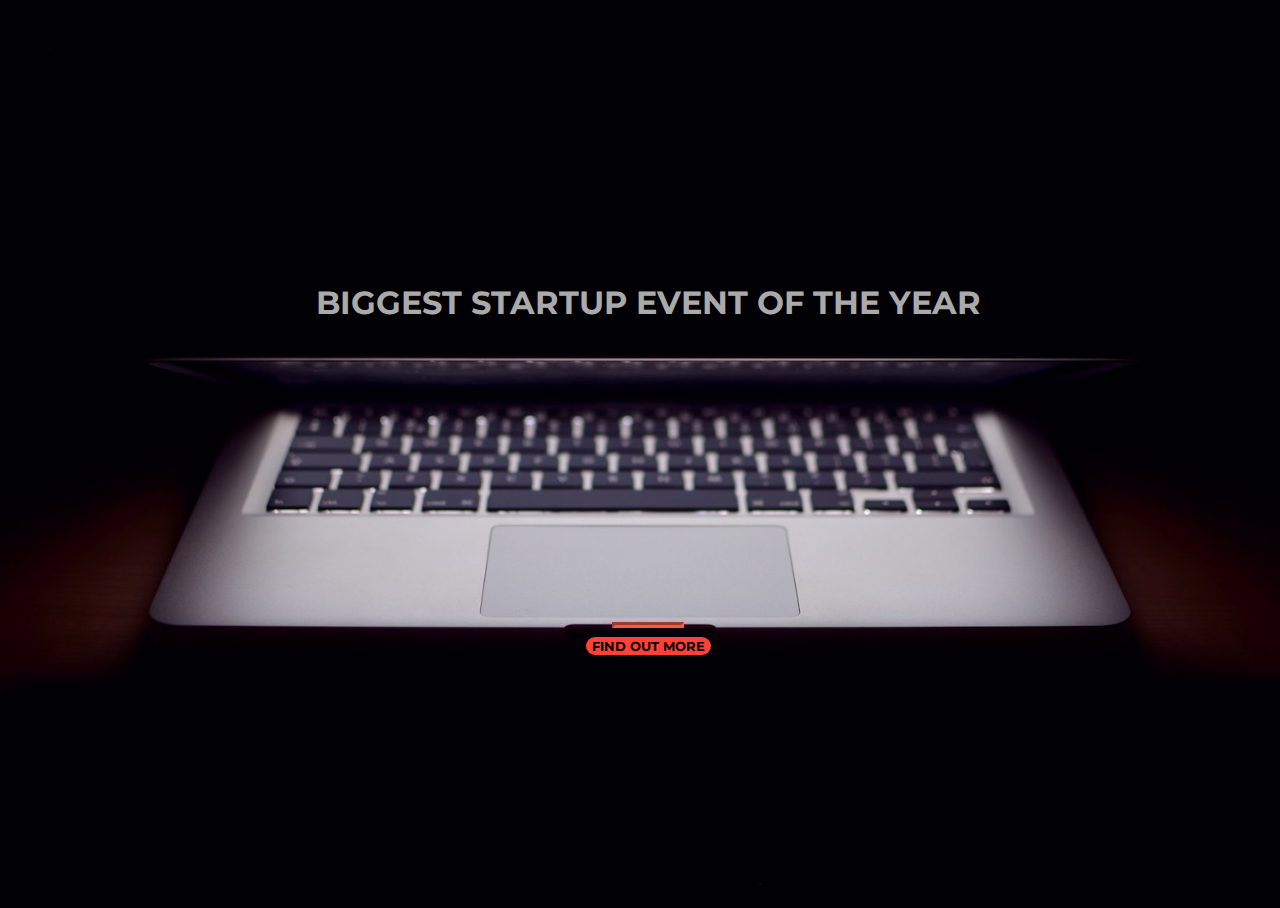
<file: index.html>
<!DOCTYPE html>
<html>
  <head>
    <title>Startup</title>

    <!-- Google Fonts -->
    <link href="https://fonts.googleapis.com/css?family=Montserrat" rel="stylesheet">

    <!-- Bootstrap CSS from a CDN. This way you don't have to include the bootstrap file yourself -->
    <link rel="stylesheet" href="https://maxcdn.bootstrapcdn.com/bootstrap/4.0.0-alpha.6/css/bootstrap.min.css" integrity="sha384-rwoIResjU2yc3z8GV/NPeZWAv56rSmLldC3R/AZzGRnGxQQKnKkoFVhFQhNUwEyJ" crossorigin="anonymous">

    <!-- Your own stylesheet -->
    <link rel="stylesheet" type="text/css" href="resources/css/style.css">
  </head>
  <body>
      <div class="container">
            <div class="row">
                <div class="col">
                    <h1>BIGGEST STARTUP EVENT OF THE YEAR</h1>
                </div>
            </div>
            <hr>
            <!-- Begin Mailchimp Signup Form -->

            <div id="mc_embed_signup">
                <form action="https://deviantart.us19.list-manage.com/subscribe/post?u=871ab77e5096495ab34f85b35&amp;id=1e68100182" method="post" id="mc-embedded-subscribe-form" name="mc-embedded-subscribe-form" class="validate" target="_blank" novalidate>
                    <div id="mc_embed_signup_scroll">
                        <!-- real people should not fill this in and expect good things - do not remove this or risk form bot signups-->
                        <div style="position: absolute; left: -5000px;" aria-hidden="true"><input type="text" name="b_871ab77e5096495ab34f85b35_1e68100182" tabindex="-1" value=""></div>
                        <div class="clear"><input type="submit" class="btn btn-primary btn-xl" value="FIND OUT MORE" name="subscribe" id="mc-embedded-subscribe" class="button"></div>
                    </div>
                </form>
            </div>
            <!--End mc_embed_signup-->
      </div>

  </body>
</html>
</file>
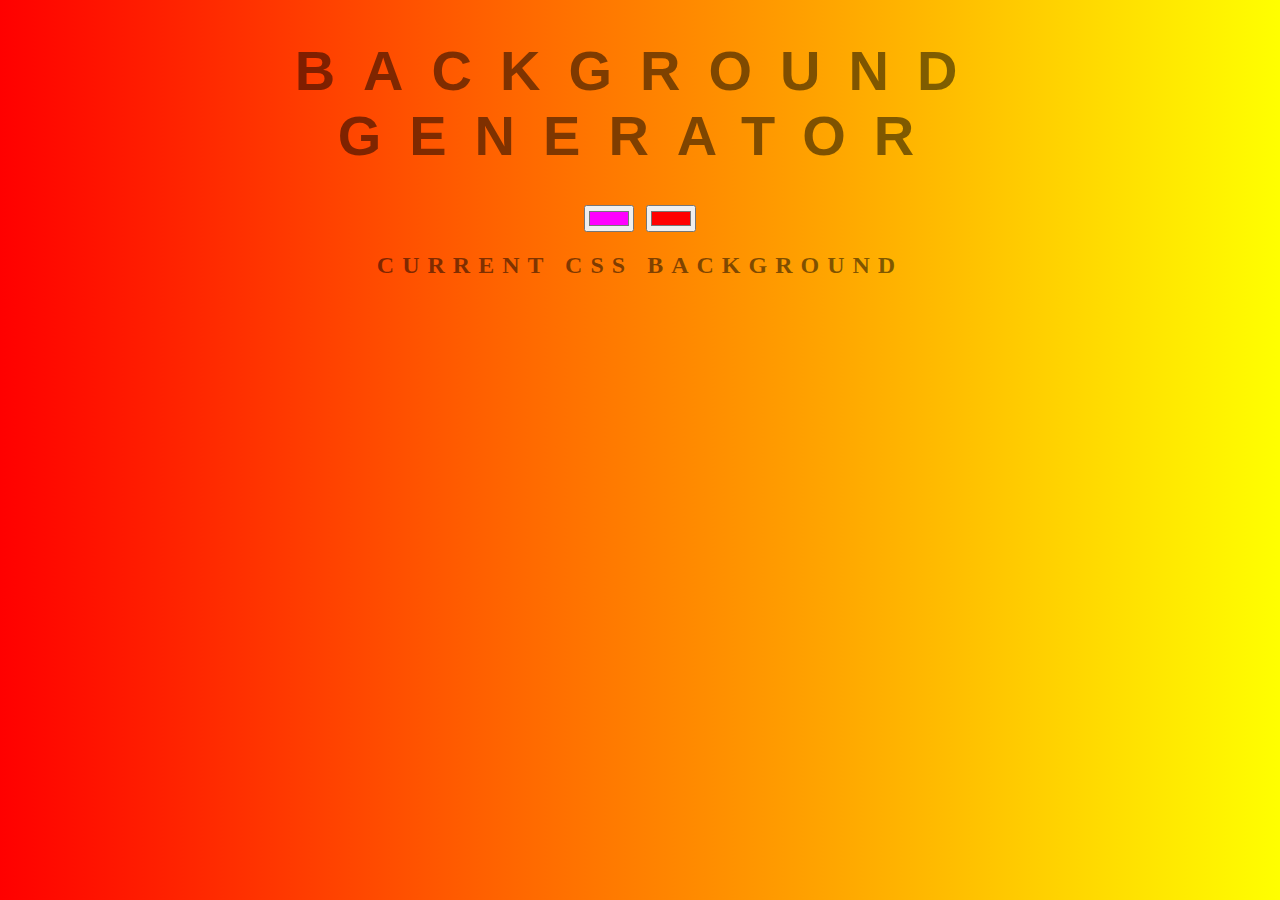
<file: gradient-background/gradient-background.html>
<!DOCTYPE html>
<html>
  <head>
    <title>Gradient Background</title>
    <link rel="stylesheet" type="text/css" href="main.css">
  </head>
  <body id="gradient">
      <h1>Background Generator</h1>
      <input type="color" class="color1" name="color1" value="#ff00ff">
      <input type="color" class="color2" name="color2" value="#ff0000">
      <h2>Current CSS Background</h2>
      <h3></h3>
      <script type="text/javascript" src="main.js"></script>
  </body>
</html>
</file>
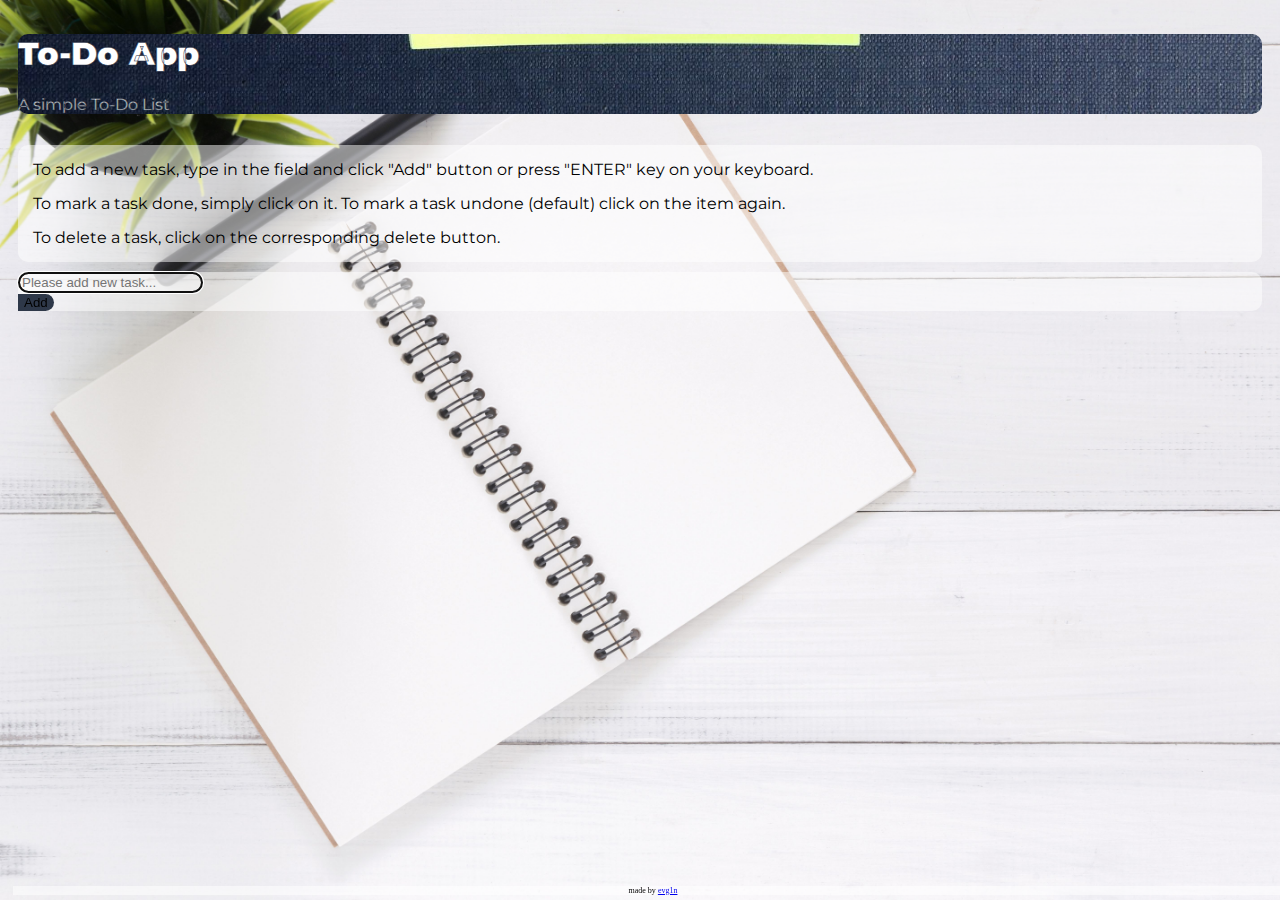
<file: todo/todo.html>
<!DOCTYPE html>
<html>

<head>
    <title>To-Do</title>
    <meta name="viewport" content="width=device-width, initial-scale=1">
    <link href="https://fonts.googleapis.com/css?family=Montserrat" rel="stylesheet">
    <link href="https://fonts.googleapis.com/css?family=Mali" rel="stylesheet">
    <link rel="stylesheet" href="https://stackpath.bootstrapcdn.com/bootstrap/4.1.3/css/bootstrap.min.css" integrity="sha384-MCw98/SFnGE8fJT3GXwEOngsV7Zt27NXFoaoApmYm81iuXoPkFOJwJ8ERdknLPMO"
        crossorigin="anonymous">
    <link rel="stylesheet" type="text/css" media="screen" href="main.css" />
</head>

<body>
    <div class="container">
        <div class="jumbotron text-center">
            <h1><strong>To-Do App</strong></h1>
            <p>A simple To-Do List</p>
        </div>
    </div>
    <div class="container">
        <div id="desc" class="jumbotron jumbotron-fluid">
            <div class="container">

                <p class="lead">To add a new task, type in the field and click "Add" button or press "ENTER" key on
                    your keyboard.</p>
                <p class="lead">To mark a task done, simply click on it. To mark a task undone (default) click on the
                    item again.</p>
                <p class="lead">To delete a task, click on the corresponding delete button.</p>

            </div>
        </div>
        <div class="container">
            <div class="input-group mb-3">
                <input id="userInput" type="text" class="float-center  form-control" placeholder="Please add new task..."
                    aria-label="To-Do" aria-describedby="basic-addon2" autofocus>
                <div class="input-group-append">
                    <button id="addButton" class="btn btn-primary" type="button">Add</button>
                </div>
            </div>
        </div>
        <div class="row">
            <div class="col-lg col-md col-sm">
                <ul id="list" class="list-group"></ul>
            </div>
        </div>
    </div>
    <script async src="https://code.jquery.com/jquery-3.3.1.slim.min.js" integrity="sha384-q8i/X+965DzO0rT7abK41JStQIAqVgRVzpbzo5smXKp4YfRvH+8abtTE1Pi6jizo"
        crossorigin="anonymous"></script>
    <script async src="https://cdnjs.cloudflare.com/ajax/libs/popper.js/1.14.3/umd/popper.min.js" integrity="sha384-ZMP7rVo3mIykV+2+9J3UJ46jBk0WLaUAdn689aCwoqbBJiSnjAK/l8WvCWPIPm49"
        crossorigin="anonymous"></script>
    <script async src="https://stackpath.bootstrapcdn.com/bootstrap/4.1.3/js/bootstrap.min.js" integrity="sha384-ChfqqxuZUCnJSK3+MXmPNIyE6ZbWh2IMqE241rYiqJxyMiZ6OW/JmZQ5stwEULTy"
        crossorigin="anonymous"></script>
    <script async type="text/javascript" src="main.js"></script>
</body>
<footer>made by <a href="https://evg1n.github.io">evg1n</a></footer>
</html>
</file>
<file: resources/css/style.css>
body,
html {
  width: 100%;
  height: 100%;
}
body {
    color: #aaaaaa;
    text-align: center;
    display: flex;
    align-items: center;
    justify-content: center;
    font-family: 'Montserrat';
    background-position: center;
    background-image: url(../img/header.jpg);
    background-size: cover;
}
.btn-primary{
    background-color: #FF4136;
    border: #FF4136;
    font-weight: 700;
    text-transform: uppercase;
    border-radius: 300px;
    font-family: 'Montserrat', sans-serif;
}

.btn-primary:hover{
    background-color: red;
    border: #FF4136
}

hr {
    max-width: 10%;
    border-width: 3px;
    border-color: #F05F44;
    margin-top: 300px;
    
}
</file>
<file: gradient-background/main.css>
body {
	font: 'Raleway', sans-serif;
    color: rgba(0,0,0,.5);
    text-align: center;
    text-transform: uppercase;
    letter-spacing: .5em;
    top: 15%;
	background: linear-gradient(to right, red , yellow); /* Standard syntax */
}

h1 {
    font: 600 3.5em 'Raleway', sans-serif;
    color: rgba(0,0,0,.5);
    text-align: center;
    text-transform: uppercase;
    letter-spacing: .5em;
    width: 100%;
}

h3 {
	font: 900 1em 'Raleway', sans-serif;
    color: rgba(0,0,0,.5);
    text-align: center;
    text-transform: none;
    letter-spacing: 0.01em;

}
</file>
<file: todo/main.css>
html{
    height: 100%;
}
body{
    background-image: url(background.jpeg);
    background-size: cover;
    background-position: left;
    background-repeat: no-repeat;
    background-attachment: fixed;
 
}


.jumbotron.text-center{
    font-family: 'Montserrat', sans-serif;
    background-image: url(header.jpg);
    background-size: cover;
    background-position: bottom center;
    background-repeat: no-repeat;
    background-color: rgb(34, 45, 62);
    border-radius: 10px;
    margin: 5px;
}

.jumbotron h1{
    color: #fff;
    -webkit-text-stroke: rgb(36, 45, 68);
    -webkit-text-stroke-width: 0.5px;
    border-radius: 10px;
}

.jumbotron p{
    color: #fff;
    -webkit-text-stroke: #2e3849;
    -webkit-text-stroke-width: 0.5px;
    list-style-type: none;
}

.jumbotron.jumbotron-fluid{
    background-color: rgba(255, 255, 255, 0.5);
    border-radius: 10px;
    margin: 5px 5px;
    

}
.jumbotron.jumbotron-fluid p{
    color: #000;
    -webkit-text-stroke-width: 0px;
    font-family: 'Montserrat', sans-serif;
    text-align: justify;
    margin: 5px;
    padding: 5px;
}

.list-group-item{
    background-color: rgba(255, 255, 255, 0.5);
    margin: 0px 10px;
    padding: 10px;
}

.btn-primary{
    background-color: #2e3849;
    border: 0;
    border-radius: 0px 10px 10px 0px;
}

li {
    font-family: 'Mali', cursive;
    font-size: 1.5em;
}

li button {
    font-family: sans-serif;
}

.done {
    text-decoration: line-through;
}

.input-group{
    background: rgba(255, 255, 255, 0.5);
    padding: 0px;
    margin: opx;
    border-radius: 10px;
}

input[type="text"]{
    background: rgba(255, 255, 255, 0.5);
    border-radius: 10px;
}

.container{
    border-radius: 10px;
    padding: 5px;
}
.input-group-append{
    margin: 0px 0px 0px 0px;
}

footer{
    position: fixed;
    width: 100%;
    bottom: 0px;
    background: rgba(255, 255, 255, 0.5);
    text-align: center;
    font-size: 0.5em;
    margin: 5px;
}

.vertical-center {
    margin: 0;
    position: absolute;
    top: 50%;
    -ms-transform: translateY(-50%);
    transform: translateY(-50%);
    transform: translateX(-100%);
}
</file>
